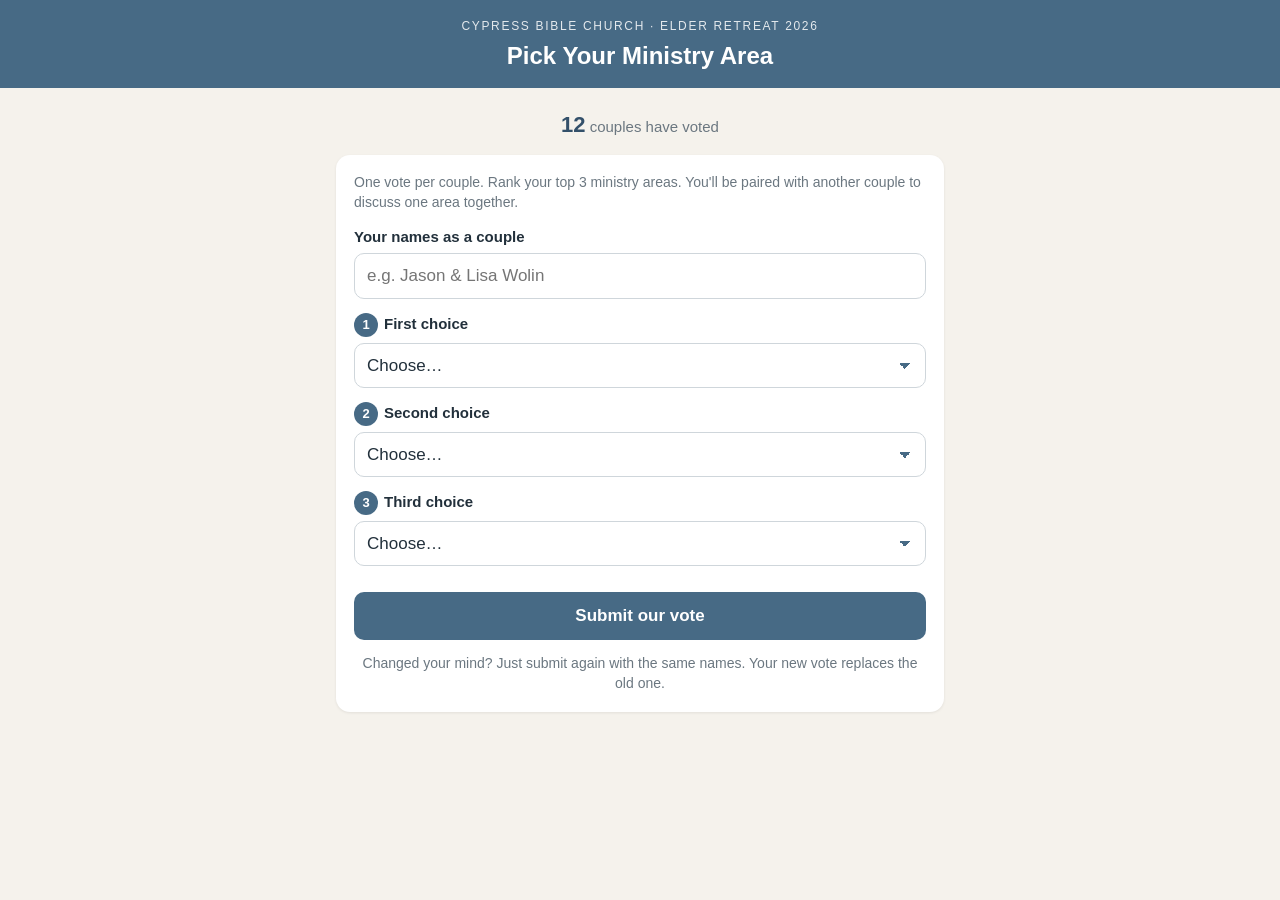
<file: index.html>
<!doctype html><html lang="en"><head><meta charset="utf-8">
<meta name="viewport" content="width=device-width,initial-scale=1">
<title>Pick Your Ministry Area · CBC Elder Retreat</title>
<link rel="stylesheet" href="style.css"></head>
<body>
<header><div class="kicker">Cypress Bible Church · Elder Retreat 2026</div><h1>Pick Your Ministry Area</h1></header>
<main>
  <div class="count" id="count">Loading…</div>
  <form class="card" id="form" autocomplete="off">
    <p class="muted" style="margin-top:0">One vote per couple. Rank your top 3 ministry areas. You'll be paired with another couple to discuss one area together.</p>
    <label for="name">Your names as a couple</label>
    <input id="name" placeholder="e.g. Jason &amp; Lisa Wolin" maxlength="80" required>
    <label for="p0"><span class="num">1</span>First choice</label><select id="p0" required></select>
    <label for="p1"><span class="num">2</span>Second choice</label><select id="p1" required></select>
    <label for="p2"><span class="num">3</span>Third choice</label><select id="p2" required></select>
    <div class="err" id="err"></div>
    <button type="submit" id="submit">Submit our vote</button>
    <p class="muted" style="text-align:center;margin-bottom:0">Changed your mind? Just submit again with the same names. Your new vote replaces the old one.</p>
  </form>
  <div class="card thanks hidden" id="thanks">
    <div class="big">✓</div>
    <h2 style="margin:4px 0">Thank you!</h2>
    <div id="thanksName" class="muted"></div>
    <div class="picks" id="thanksPicks"></div>
    <button class="secondary" id="again">Change our vote</button>
  </div>
</main>
<script src="app.js"></script>
<script>
const $ = id => document.getElementById(id);
const sels = [$("p0"), $("p1"), $("p2")];
function fill() {
  const chosen = sels.map(s => s.value);
  sels.forEach((s, i) => {
    const cur = s.value;
    s.innerHTML = '<option value="">Choose…</option>' + AREAS.map(a => {
      const dis = chosen.includes(a) && chosen[i] !== a;
      return `<option value="${a.replace(/"/g,'&quot;')}" ${dis ? "disabled" : ""} ${a === cur ? "selected" : ""}>${a}${dis ? " (picked)" : ""}</option>`;
    }).join("");
  });
}
fill(); sels.forEach(s => s.addEventListener("change", fill));
try { const saved = JSON.parse(localStorage.getItem("cbcVote") || "null"); if (saved) { $("name").value = saved.name; saved.picks.forEach((p, i) => sels[i].value = p); fill(); } } catch (e) {}
function render() {
  const n = Store.state().votes.length;
  $("count").innerHTML = `<b>${n}</b> ${n === 1 ? "couple has" : "couples have"} voted`;
}
Store.listeners.push(render);
function showThanks(name, picks) {
  $("form").classList.add("hidden"); $("thanks").classList.remove("hidden");
  $("thanksName").textContent = name;
  $("thanksPicks").innerHTML = picks.map((p, i) => `<div><span class="num" style="display:inline-block;background:var(--accent);color:#fff;border-radius:50%;width:22px;height:22px;text-align:center;line-height:22px;font-size:12px;margin-right:6px">${i + 1}</span>${p}</div>`).join("");
}
$("again").onclick = () => { $("thanks").classList.add("hidden"); $("form").classList.remove("hidden"); };
$("form").addEventListener("submit", async ev => {
  ev.preventDefault(); $("err").textContent = "";
  const name = $("name").value.trim().replace(/\s+/g, " ");
  const picks = sels.map(s => s.value);
  if (name.length < 3) return $("err").textContent = "Please enter your names.";
  if (picks.some(p => !p)) return $("err").textContent = "Please pick a 1st, 2nd and 3rd choice.";
  if (new Set(picks).size !== 3) return $("err").textContent = "Your three choices must be different.";
  $("submit").disabled = true; $("submit").textContent = "Submitting…";
  try {
    await publish({ type: "vote", key: normName(name), name, picks, ua: "v1" });
    localStorage.setItem("cbcVote", JSON.stringify({ name, picks }));
    showThanks(name, picks);
  } catch (e) {
    $("err").textContent = "Couldn't submit. Check your connection and try again.";
  } finally { $("submit").disabled = false; $("submit").textContent = "Submit our vote"; }
});
startLive();
</script>
</body></html>
</file>
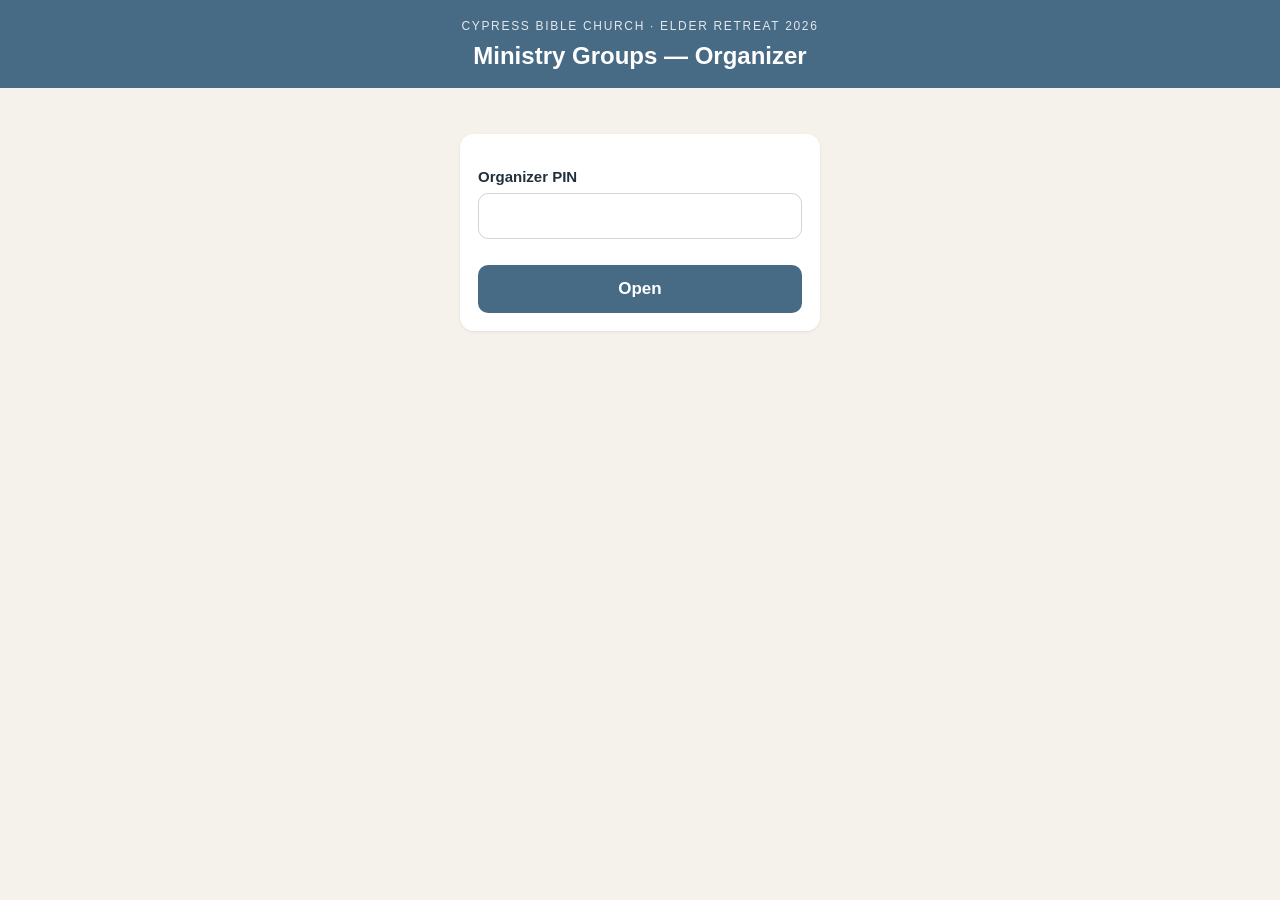
<file: organizer.html>
<!doctype html><html lang="en"><head><meta charset="utf-8">
<meta name="viewport" content="width=device-width,initial-scale=1">
<meta name="robots" content="noindex">
<title>Organizer · CBC Ministry Groups</title>
<link rel="stylesheet" href="style.css"></head>
<body class="wide">
<header><div class="kicker">Cypress Bible Church · Elder Retreat 2026</div><h1>Ministry Groups — Organizer</h1></header>
<main>
  <form class="card" id="pinCard" style="max-width:360px;margin:30px auto">
    <label for="pin">Organizer PIN</label>
    <input id="pin" inputmode="numeric" type="password" maxlength="8" autocomplete="off">
    <div class="err" id="pinErr"></div>
    <button type="submit">Open</button>
  </form>
  <div id="app" class="hidden">
    <div class="card hide-proj">
      <div class="count" id="count" style="margin:0 0 12px"></div>
      <div class="row">
        <button id="done">Done — make groups</button>
        <button class="secondary" id="rerun" disabled>Re-run / shuffle ties</button>
        <button class="secondary" id="proj">Projector view</button>
      </div>
    </div>
    <div id="results" class="hidden">
      <div class="summary" id="summary"></div>
      <div class="groups" id="groups"></div>
      <p class="muted" style="margin-top:14px">Badges show where the area was on each couple's ballot. Scoring: 1st = 3 pts, 2nd = 2, 3rd = 1. Groups are chosen to maximize the total.</p>
    </div>
    <div class="card hide-proj">
      <h3 style="margin-top:0">Votes received</h3>
      <div id="tally" class="muted" style="margin-bottom:10px"></div>
      <div style="overflow-x:auto"><table><thead><tr><th>Couple</th><th>1st</th><th>2nd</th><th>3rd</th><th></th></tr></thead><tbody id="votes"></tbody></table></div>
    </div>
    <div class="card hide-proj">
      <h3 style="margin-top:0">Reset</h3>
      <p class="muted">Clears every vote so the count goes back to 0. Use this after testing or to start over.</p>
      <button class="danger" id="reset">Reset all votes</button>
      <p class="muted" style="margin-bottom:0">Voting link for the QR code: <a href="./">this page's folder</a></p>
    </div>
  </div>
  <button class="secondary hidden" id="exitProj" style="position:fixed;right:12px;bottom:12px;width:auto;opacity:.7">Exit projector</button>
</main>
<script src="app.js"></script>
<script>
const $ = id => document.getElementById(id);
const PIN_HASH = "2f1987bf98c09d2f5d2a23a6ae29fa53b9aec8f07ed1330bd439122f5a1a2c2c";
const esc = s => String(s).replace(/[&<>"']/g, c => ({ "&": "&amp;", "<": "&lt;", ">": "&gt;", '"': "&quot;", "'": "&#39;" }[c]));
async function sha(s) { const b = await crypto.subtle.digest("SHA-256", new TextEncoder().encode(s)); return [...new Uint8Array(b)].map(x => x.toString(16).padStart(2, "0")).join(""); }
async function unlock(pin) {
  if (await sha(pin) !== PIN_HASH) { $("pinErr").textContent = "Wrong PIN"; return; }
  sessionStorage.setItem("cbcPin", "1");
  $("pinCard").classList.add("hidden"); $("app").classList.remove("hidden");
  startLive(); render();
}
$("pinCard").addEventListener("submit", e => { e.preventDefault(); unlock($("pin").value.trim()); });
if (sessionStorage.getItem("cbcPin")) { $("pinCard").classList.add("hidden"); $("app").classList.remove("hidden"); startLive(); }

const RL = ["1st choice", "2nd choice", "3rd choice"], RC = ["r0", "r1", "r2"];
let last = null;
function render() {
  const { votes } = Store.state();
  const n = votes.length;
  $("count").innerHTML = `<b>${n}</b> ${n === 1 ? "couple has" : "couples have"} voted` + (n >= 2 ? ` → ${Math.floor(n / 2)} group${Math.floor(n / 2) > 1 ? "s" : ""}${n % 2 ? " (one group of 3 couples)" : ""}` : "");
  $("votes").innerHTML = votes.map(v => `<tr><td><b>${esc(v.name)}</b></td>${v.picks.map(p => `<td>${esc(SHORT(p))}</td>`).join("")}<td><button class="x" data-k="${esc(v.key)}" title="Remove this vote">✕</button></td></tr>`).join("") || `<tr><td colspan="5" class="muted">No votes yet.</td></tr>`;
  const t = AREAS.map(a => [a, votes.filter(v => v.picks[0] === a).length, votes.filter(v => v.picks.includes(a)).length]).filter(x => x[2] > 0).sort((a, b) => b[1] - a[1] || b[2] - a[2]);
  $("tally").innerHTML = t.length ? "1st-choice votes (any-rank in parentheses): " + t.map(x => `${esc(SHORT(x[0]))} <b>${x[1]}</b> (${x[2]})`).join(" · ") : "";
}
Store.listeners.push(render);
$("votes").addEventListener("click", async e => {
  const k = e.target.dataset && e.target.dataset.k; if (!k) return;
  const v = Store.state().votes.find(x => x.key === k);
  if (!confirm(`Remove the vote from "${v ? v.name : k}"?`)) return;
  try { await publish({ type: "delete", key: k }); } catch (err) { alert("Could not remove: " + err.message); }
});
function run() {
  const { votes } = Store.state();
  const r = makeGroups(votes, true);
  if (r.error) { alert(r.error); return; }
  last = r;
  $("results").classList.remove("hidden"); $("rerun").disabled = false;
  $("summary").innerHTML = `<b>${r.groups.length} groups</b> from ${r.n} couples · Satisfaction <b>${r.score}/${r.maxScore}</b> pts · ${r.firsts} got 1st choice, ${r.seconds} got 2nd, ${r.thirds} got 3rd${r.none ? `, <span style="color:#a33">${r.none} got none of their picks</span>` : ""}` + (r.ties > 1 ? ` <span class="muted">(${r.ties >= 50 ? "50+" : r.ties} equally good arrangements; Re-run shuffles among them)</span>` : "");
  $("groups").innerHTML = r.groups.map(g => `<div class="group"><h3>${esc(SHORT(g.area))}${g.area !== SHORT(g.area) ? `<small>${esc(g.area.slice(SHORT(g.area).length).trim())}</small>` : ""}</h3><ul>${g.members.map(m => `<li><span>${esc(m.name)}</span><span class="badge ${m.rank >= 0 ? RC[m.rank] : "rn"}">${m.rank >= 0 ? RL[m.rank] : "not picked"}</span></li>`).join("")}</ul></div>`).join("");
  try { localStorage.setItem("cbcLastGroups", JSON.stringify({ at: Date.now(), r })); } catch (e) {}
  $("results").scrollIntoView({ behavior: "smooth" });
}
$("done").onclick = run; $("rerun").onclick = run;
$("proj").onclick = () => { document.body.classList.add("projector"); $("exitProj").classList.remove("hidden"); if (document.documentElement.requestFullscreen) document.documentElement.requestFullscreen().catch(() => {}); };
$("exitProj").onclick = () => { document.body.classList.remove("projector"); $("exitProj").classList.add("hidden"); if (document.fullscreenElement) document.exitFullscreen(); };
$("reset").onclick = async () => {
  const n = Store.state().votes.length;
  if (!confirm(`Reset ALL votes? This clears ${n} vote(s) and sets the count back to 0.`)) return;
  try { await publish({ type: "reset" }); $("results").classList.add("hidden"); last = null; render(); alert("All votes cleared."); }
  catch (e) { alert("Reset failed: " + e.message); }
};
</script>
</body></html>
</file>
<file: style.css>
:root{--accent:#476a85;--accent-d:#33506a;--gray:#8e9599;--bg:#f5f2ec;--card:#fff;--ink:#22303b;--muted:#6b7780;--ok:#2f7d5b}
*{box-sizing:border-box}
html{-webkit-text-size-adjust:100%}
body{margin:0;font-family:-apple-system,BlinkMacSystemFont,"Segoe UI",Roboto,Helvetica,Arial,sans-serif;background:var(--bg);color:var(--ink);line-height:1.4}
header{background:var(--accent);color:#fff;padding:18px 16px 16px;text-align:center}
header .kicker{font-size:12px;letter-spacing:.14em;text-transform:uppercase;opacity:.85}
header h1{margin:4px 0 0;font-size:24px;font-weight:700}
main{max-width:640px;margin:0 auto;padding:16px}
.card{background:var(--card);border-radius:14px;box-shadow:0 1px 3px rgba(0,0,0,.08);padding:18px;margin-bottom:14px}
label{display:block;font-weight:600;margin:14px 0 6px;font-size:15px}
label .num{display:inline-block;background:var(--accent);color:#fff;border-radius:50%;width:24px;height:24px;text-align:center;line-height:24px;font-size:13px;margin-right:6px}
input,select{width:100%;font-size:17px;padding:12px;border:1.5px solid #cfd6db;border-radius:10px;background:#fff;color:var(--ink);-webkit-appearance:none;appearance:none}
select{background-image:linear-gradient(45deg,transparent 50%,var(--accent) 50%),linear-gradient(135deg,var(--accent) 50%,transparent 50%);background-position:calc(100% - 20px) 50%,calc(100% - 14px) 50%;background-size:6px 6px;background-repeat:no-repeat;padding-right:36px}
input:focus,select:focus{outline:none;border-color:var(--accent)}
button{font-size:17px;font-weight:600;border:0;border-radius:10px;padding:14px 18px;cursor:pointer;background:var(--accent);color:#fff;width:100%}
button:active{background:var(--accent-d)}
button.secondary{background:#e3e8ec;color:var(--accent-d)}
button.danger{background:#fff;color:#a33;border:1.5px solid #d9a3a3}
button:disabled{opacity:.55}
.row{display:flex;gap:10px;flex-wrap:wrap}.row>*{flex:1 1 160px}
.count{text-align:center;font-size:15px;color:var(--muted);margin:6px 0 14px}
.count b{color:var(--accent-d);font-size:22px}
.err{color:#a33;font-weight:600;margin-top:10px;min-height:1em}
.thanks{text-align:center}
.thanks .big{font-size:44px}
.picks{text-align:left;margin:12px auto;max-width:420px}
.picks div{padding:6px 0;border-bottom:1px solid #eee}
.muted{color:var(--muted);font-size:14px}
.hidden{display:none!important}
/* organizer */
.wide main{max-width:1200px}
.groups{display:grid;grid-template-columns:repeat(auto-fill,minmax(270px,1fr));gap:14px}
.group{background:#fff;border-radius:14px;overflow:hidden;box-shadow:0 1px 3px rgba(0,0,0,.1)}
.group h3{margin:0;background:var(--accent);color:#fff;padding:12px 14px;font-size:19px}
.group h3 small{display:block;font-weight:400;font-size:12px;opacity:.85}
.group ul{list-style:none;margin:0;padding:6px 14px 12px}
.group li{padding:8px 0;border-bottom:1px solid #eef0f2;display:flex;justify-content:space-between;gap:8px;font-size:17px}
.group li:last-child{border-bottom:0}
.badge{white-space:nowrap;font-size:12px;font-weight:700;border-radius:20px;padding:3px 9px;align-self:center}
.r0{background:#dcefe5;color:#1f6146}.r1{background:#e2eaf1;color:#33506a}.r2{background:#f1ebde;color:#7a5b1e}.rn{background:#f3dede;color:#8a2c2c}
table{width:100%;border-collapse:collapse;font-size:14px}
th,td{text-align:left;padding:7px 6px;border-bottom:1px solid #eee;vertical-align:top}
th{color:var(--muted);font-weight:600}
.x{background:none;color:#a33;padding:2px 8px;width:auto;font-size:14px}
.summary{font-size:16px;margin:4px 0 12px}
body.projector{font-size:120%}
body.projector .group h3{font-size:26px}body.projector .group li{font-size:23px}
body.projector .groups{grid-template-columns:repeat(auto-fill,minmax(360px,1fr))}
body.projector .hide-proj{display:none}
</file>
